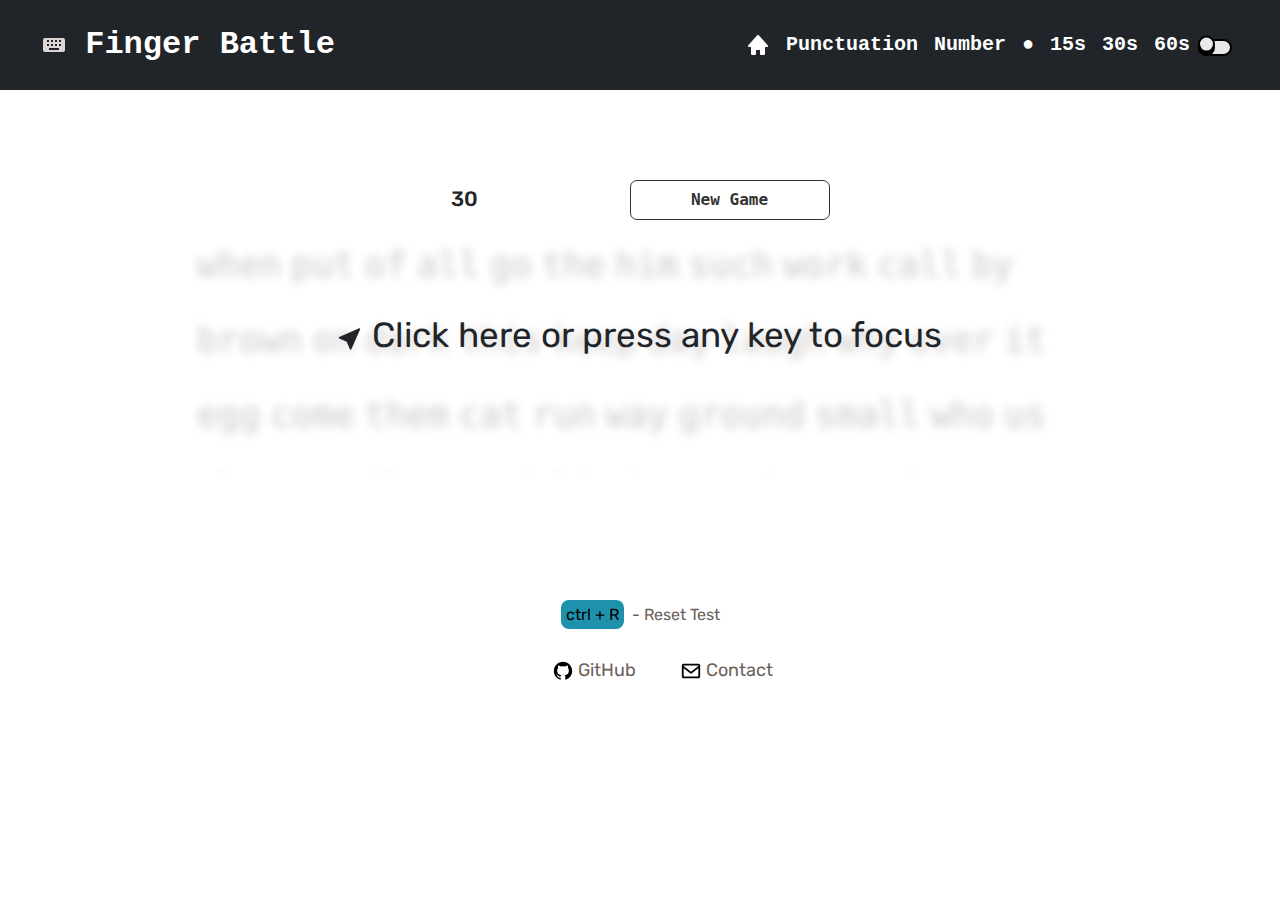
<file: index.html>
<!DOCTYPE html>
<html lang="en">

<head>
  <meta charset="UTF-8">
  <meta http-equiv="X-UA-Compatible" content="IE=edge">
  <meta name="viewport" content="width=device-width, initial-scale=1.0">
  <link rel="preconnect" href="https://fonts.googleapis.com">
  <link rel="preconnect" href="https://fonts.gstatic.com" crossorigin>
  <link href="https://fonts.googleapis.com/css2?family=Rubik:ital,wght@0,300..900;1,300..900&display=swap"
    rel="stylesheet">
  <link rel="preconnect" href="https://fonts.googleapis.com">
  <link rel="preconnect" href="https://fonts.gstatic.com" crossorigin>
  <link
    href="https://fonts.googleapis.com/css2?family=Roboto:ital,wght@0,100;0,300;0,400;0,500;0,700;0,900;1,100;1,300;1,400;1,500;1,700;1,900&display=swap"
    rel="stylesheet">
  <link href="https://cdn.jsdelivr.net/npm/bootstrap@5.3.3/dist/css/bootstrap.min.css" rel="stylesheet"
    integrity="sha384-QWTKZyjpPEjISv5WaRU9OFeRpok6YctnYmDr5pNlyT2bRjXh0JMhjY6hW+ALEwIH" crossorigin="anonymous">
  <link rel="stylesheet" href="styles.css">
  <title>Finger Battle</title>
</head>

<body>
  <header>
    <nav class="navbar navbar-expand-lg fixed-top bg-dark bordor-bottom border-body color-white font-monospace"
      data-bs-theme="dark">
      <div class="container-fluid">
        <nav class="navbar mx-2" style="background-color: var(--bs-dark)">
          <div class="container-md">
            <a class="navbar-brand fs-2 fw-bolder" href="#">
              <svg xmlns="http://www.w3.org/2000/svg" width="24" height="24" viewBox="0 0 24 24"
                style="fill: rgb(219, 213, 213)" data-bs-theme="dark">
                <path
                  d="M21 5H3a2 2 0 0 0-2 2v10a2 2 0 0 0 2 2h18a2 2 0 0 0 2-2V7a2 2 0 0 0-2-2zm-8 2h2v2h-2V7zm0 4h2v2h-2v-2zM9 7h2v2H9V7zm0 4h2v2H9v-2zM5 7h2v2H5V7zm0 4h2v2H5v-2zm12 6H7v-2h10v2zm2-4h-2v-2h2v2zm0-4h-2V7h2v2z">
                </path>
              </svg>
              Finger Battle
            </a>
          </div>
        </nav>
        <button class="navbar-toggler" type="button" data-bs-toggle="collapse" data-bs-target="#navbarSupportedContent"
          aria-controls="navbarSupportedContent" aria-expanded="false" aria-label="Toggle navigation">
          <span class="navbar-toggler-icon"></span>
        </button>
      </div>
      <div class="collapse navbar-collapse mx-5" id="navbarSupportedContent">
        <ul class="navbar-nav me-auto mb-2 mb-lg-0 mx-3 text-center">
          <li class="nav-item fs-5 fw-bolder">
            <a class="nav-link active" href="./home.html"><svg xmlns="http://www.w3.org/2000/svg" width="24" height="24"
                viewBox="0 0 24 24" style="fill: rgb(255, 255, 255)">
                <path
                  d="m21.743 12.331-9-10c-.379-.422-1.107-.422-1.486 0l-9 10a.998.998 0 0 0-.17 1.076c.16.361.518.593.913.593h2v7a1 1 0 0 0 1 1h3a1 1 0 0 0 1-1v-4h4v4a1 1 0 0 0 1 1h3a1 1 0 0 0 1-1v-7h2a.998.998 0 0 0 .743-1.669z">
                </path>
              </svg></a>
          </li>
          <li class="nav-item fs-5 fw-bolder">
            <a class="nav-link active" href="./punctuation.html">Punctuation</a>
          </li>
          <li class="nav-item fs-5 fw-bolder">
            <a class="nav-link active" href="./number.html">Number</a>
          </li>
          <li class="nav-item fs-5">
            <span class="nav-link active">&#9679</span>
          </li>
          <li class="nav-item fs-5 fw-bolder">
            <a class="nav-link active" href="#" date-time="15000" id="currentTestTimer15">15s</a>
          </li>
          <li class="nav-item fs-5 fw-bolder">
            <a class="nav-link active" href="#" date-time="30000" id="currentTestTimer30">30s</a>
          </li>
          <li class="nav-item fs-5 fw-bolder">
            <a class="nav-link active" href="#" date-time="60000" id="currentTestTimer60">60s</a>
          </li>
          <li>
            <label class="switch">
              <input type="checkbox">
              <span class="slider" style="display: block; margin: auto;"></span>
            </label>
          </li>
        </ul>
        </li>
        </ul>
      </div>
    </nav>
  </header>
  <div class="container-fluid">
    <div id="main">
      <div id=" container-md justify-content-between info-container">
        <div class="row align-items-center gap-0 column-gap-5">
          <div class="col">
            <div id="timer">
            </div>
          </div>
          <div class="col">
            <div id="info-right">
              <button id="reset-button">
                New Game
              </button>
              <!-- <select id="dropdown" class="dropdown">
                <option value="english">English</option>
                <option value="english1">English1k</option>
                <option value="english2">English2k</option>
              </select> -->
            </div>
          </div>
        </div>
      </div>
      <div id="game" tabindex="0">
        <div id="words"></div>
        <div id="cursor"></div>
        <div id="focus-error">
          <svg xmlns="http://www.w3.org/2000/svg" width="25" height="25" fill="currentColor" class="bi bi-cursor-fill"
            viewBox="0 0 16 16">
            <path
              d="M14.082 2.182a.5.5 0 0 1 .103.557L8.528 15.467a.5.5 0 0 1-.917-.007L5.57 10.694.803 8.652a.5.5 0 0 1-.006-.916l12.728-5.657a.5.5 0 0 1 .556.103z" />
          </svg>
          Click here or press any key to focus
        </div>
      </div>

    </div>
  </div>
  <div class="key-tips">
    <span class="tip1">ctrl + R</span>
    <span class="test-reset">- Reset Test</span>
    <footer>
      <div class="footer">
      </div>
      <div class="footer-left">
        <div class="div1">
          </div>
        <a href="https://github.com/Niharika1008/Finger Battle" target="_blank"><svg class="github"
          xmlns="http://www.w3.org/2000/svg" viewBox="0 0 24 24" style="fill: rgba(0, 0, 0, 1)">
          <path fill-rule="evenodd" clip-rule="evenodd"
          d="M12.026 2c-5.509 0-9.974 4.465-9.974 9.974 0 4.406 2.857 8.145 6.821 9.465.499.09.679-.217.679-.481 0-.237-.008-.865-.011-1.696-2.775.602-3.361-1.338-3.361-1.338-.452-1.152-1.107-1.459-1.107-1.459-.905-.619.069-.605.069-.605 1.002.07 1.527 1.028 1.527 1.028.89 1.524 2.336 1.084 2.902.829.091-.645.351-1.085.635-1.334-2.214-.251-4.542-1.107-4.542-4.93 0-1.087.389-1.979 1.024-2.675-.101-.253-.446-1.268.099-2.64 0 0 .837-.269 2.742 1.021a9.582 9.582 0 0 1 2.496-.336 9.554 9.554 0 0 1 2.496.336c1.906-1.291 2.742-1.021 2.742-1.021.545 1.372.203 2.387.099 2.64.64.696 1.024 1.587 1.024 2.675 0 3.833-2.33 4.675-4.552 4.922.355.308.675.916.675 1.846 0 1.334-.012 2.41-.012 2.737 0 .267.178.577.687.479C19.146 20.115 22 16.379 22 11.974 22 6.465 17.535 2 12.026 2z">
        </path>
      </svg>GitHub</a>
    <a href="https://linkedin.com/in/niharika-chunchu/" target="_blank"> <svg class="mail-icon" xmlns="http://www.w3.org/2000/svg" viewBox="0 0 24 24"
        style="fill: rgba(0, 0, 0, 1)">
        <path
          d="M20 4H4c-1.103 0-2 .897-2 2v12c0 1.103.897 2 2 2h16c1.103 0 2-.897 2-2V6c0-1.103-.897-2-2-2zm0 2v.511l-8 6.223-8-6.222V6h16zM4 18V9.044l7.386 5.745a.994.994 0 0 0 1.228 0L20 9.044 20.002 18H4z">
        </path>
      </svg>Contact</a>
      </div>
  </div>
  </footer>
  <script src="script.js"></script>
  <script src="https://cdn.jsdelivr.net/npm/bootstrap@5.3.3/dist/js/bootstrap.bundle.min.js"
    integrity="sha384-YvpcrYf0tY3lHB60NNkmXc5s9fDVZLESaAA55NDzOxhy9GkcIdslK1eN7N6jIeHz"
    crossorigin="anonymous"></script>
</body>

</html>
</file>
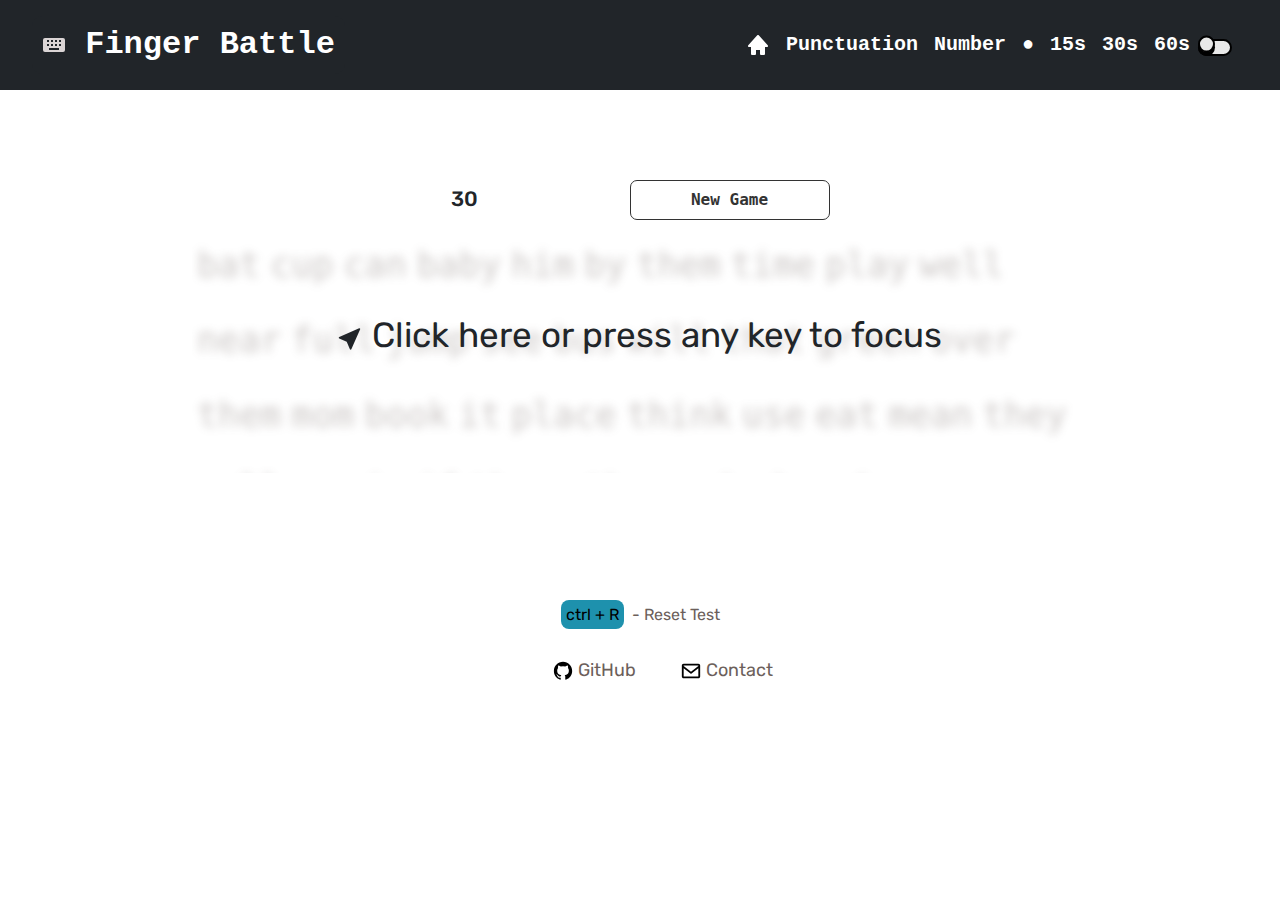
<file: home.html>
<!DOCTYPE html>
<html lang="en">

<head>
  <meta charset="UTF-8">
  <meta http-equiv="X-UA-Compatible" content="IE=edge">
  <meta name="viewport" content="width=device-width, initial-scale=1.0">
  <link rel="preconnect" href="https://fonts.googleapis.com">
  <link rel="preconnect" href="https://fonts.gstatic.com" crossorigin>
  <link href="https://fonts.googleapis.com/css2?family=Rubik:ital,wght@0,300..900;1,300..900&display=swap"
    rel="stylesheet">
  <link rel="preconnect" href="https://fonts.googleapis.com">
  <link rel="preconnect" href="https://fonts.gstatic.com" crossorigin>
  <link
    href="https://fonts.googleapis.com/css2?family=Roboto:ital,wght@0,100;0,300;0,400;0,500;0,700;0,900;1,100;1,300;1,400;1,500;1,700;1,900&display=swap"
    rel="stylesheet">
  <link href="https://cdn.jsdelivr.net/npm/bootstrap@5.3.3/dist/css/bootstrap.min.css" rel="stylesheet"
    integrity="sha384-QWTKZyjpPEjISv5WaRU9OFeRpok6YctnYmDr5pNlyT2bRjXh0JMhjY6hW+ALEwIH" crossorigin="anonymous">
  <link rel="stylesheet" href="styles.css">
  <title>Finger Battle</title>
</head>

<body>
  <header>
    <nav class="navbar navbar-expand-lg fixed-top bg-dark bordor-bottom border-body color-white font-monospace"
      data-bs-theme="dark">
      <div class="container-fluid">
        <nav class="navbar mx-2" style="background-color: var(--bs-dark)">
          <div class="container-md">
            <a class="navbar-brand fs-2 fw-bolder" href="#">
              <svg xmlns="http://www.w3.org/2000/svg" width="24" height="24" viewBox="0 0 24 24"
                style="fill: rgb(219, 213, 213)" data-bs-theme="dark">
                <path
                  d="M21 5H3a2 2 0 0 0-2 2v10a2 2 0 0 0 2 2h18a2 2 0 0 0 2-2V7a2 2 0 0 0-2-2zm-8 2h2v2h-2V7zm0 4h2v2h-2v-2zM9 7h2v2H9V7zm0 4h2v2H9v-2zM5 7h2v2H5V7zm0 4h2v2H5v-2zm12 6H7v-2h10v2zm2-4h-2v-2h2v2zm0-4h-2V7h2v2z">
                </path>
              </svg>
              Finger Battle
            </a>
          </div>
        </nav>
        <button class="navbar-toggler" type="button" data-bs-toggle="collapse" data-bs-target="#navbarSupportedContent"
          aria-controls="navbarSupportedContent" aria-expanded="false" aria-label="Toggle navigation">
          <span class="navbar-toggler-icon"></span>
        </button>
      </div>
      <div class="collapse navbar-collapse mx-5" id="navbarSupportedContent">
        <ul class="navbar-nav me-auto mb-2 mb-lg-0 mx-3 text-center">
          <li class="nav-item fs-5 fw-bolder">
            <a class="nav-link active" href="./home.html"><svg xmlns="http://www.w3.org/2000/svg" width="24" height="24"
                viewBox="0 0 24 24" style="fill: rgb(255, 255, 255)">
                <path
                  d="m21.743 12.331-9-10c-.379-.422-1.107-.422-1.486 0l-9 10a.998.998 0 0 0-.17 1.076c.16.361.518.593.913.593h2v7a1 1 0 0 0 1 1h3a1 1 0 0 0 1-1v-4h4v4a1 1 0 0 0 1 1h3a1 1 0 0 0 1-1v-7h2a.998.998 0 0 0 .743-1.669z">
                </path>
              </svg></a>
          </li>
          <li class="nav-item fs-5 fw-bolder">
            <a class="nav-link active" href="./punctuation.html">Punctuation</a>
          </li>
          <li class="nav-item fs-5 fw-bolder">
            <a class="nav-link active" href="./number.html">Number</a>
          </li>
          <li class="nav-item fs-5">
            <span class="nav-link active">&#9679</span>
          </li>
          <li class="nav-item fs-5 fw-bolder">
            <a class="nav-link active" href="#" date-time="15000" id="currentTestTimer15">15s</a>
          </li>
          <li class="nav-item fs-5 fw-bolder">
            <a class="nav-link active" href="#" date-time="30000" id="currentTestTimer30">30s</a>
          </li>
          <li class="nav-item fs-5 fw-bolder">
            <a class="nav-link active" href="#" date-time="60000" id="currentTestTimer60">60s</a>
          </li>
          <li>
            <label class="switch">
              <input type="checkbox">
              <span class="slider" style="display: block; margin: auto;"></span>
            </label>
          </li>
        </ul>
        </li>
        </ul>
      </div>
    </nav>
  </header>
  <div class="container-fluid">
    <div id="main">
      <div id=" container-md justify-content-between info-container">
        <div class="row align-items-center gap-0 column-gap-5">
          <div class="col">
            <div id="timer">
            </div>
          </div>
          <div class="col">
            <div id="info-right">
              <button id="reset-button">
                New Game
              </button>
              <!-- <select id="dropdown" class="dropdown">
                <option value="english">English</option>
                <option value="english1">English1k</option>
                <option value="english2">English2k</option>
              </select> -->
            </div>
          </div>
        </div>
      </div>
      <div id="game" tabindex="0">
        <div id="words"></div>
        <div id="cursor"></div>
        <div id="focus-error">
          <svg xmlns="http://www.w3.org/2000/svg" width="25" height="25" fill="currentColor" class="bi bi-cursor-fill"
            viewBox="0 0 16 16">
            <path
              d="M14.082 2.182a.5.5 0 0 1 .103.557L8.528 15.467a.5.5 0 0 1-.917-.007L5.57 10.694.803 8.652a.5.5 0 0 1-.006-.916l12.728-5.657a.5.5 0 0 1 .556.103z" />
          </svg>
          Click here or press any key to focus
        </div>
      </div>

    </div>
  </div>
  <div class="key-tips">
    <span class="tip1">ctrl + R</span>
    <span class="test-reset">- Reset Test</span>
    <footer>
      <div class="footer">
      </div>
      <div class="footer-left">
        <div class="div1">
          </div>
        <a href="https://github.com/Niharika1008/Finger Battle" target="_blank"><svg class="github"
          xmlns="http://www.w3.org/2000/svg" viewBox="0 0 24 24" style="fill: rgba(0, 0, 0, 1)">
          <path fill-rule="evenodd" clip-rule="evenodd"
          d="M12.026 2c-5.509 0-9.974 4.465-9.974 9.974 0 4.406 2.857 8.145 6.821 9.465.499.09.679-.217.679-.481 0-.237-.008-.865-.011-1.696-2.775.602-3.361-1.338-3.361-1.338-.452-1.152-1.107-1.459-1.107-1.459-.905-.619.069-.605.069-.605 1.002.07 1.527 1.028 1.527 1.028.89 1.524 2.336 1.084 2.902.829.091-.645.351-1.085.635-1.334-2.214-.251-4.542-1.107-4.542-4.93 0-1.087.389-1.979 1.024-2.675-.101-.253-.446-1.268.099-2.64 0 0 .837-.269 2.742 1.021a9.582 9.582 0 0 1 2.496-.336 9.554 9.554 0 0 1 2.496.336c1.906-1.291 2.742-1.021 2.742-1.021.545 1.372.203 2.387.099 2.64.64.696 1.024 1.587 1.024 2.675 0 3.833-2.33 4.675-4.552 4.922.355.308.675.916.675 1.846 0 1.334-.012 2.41-.012 2.737 0 .267.178.577.687.479C19.146 20.115 22 16.379 22 11.974 22 6.465 17.535 2 12.026 2z">
        </path>
      </svg>GitHub</a>
    <a href="https://linkedin.com/in/niharika-chunchu/" target="_blank"> <svg class="mail-icon" xmlns="http://www.w3.org/2000/svg" viewBox="0 0 24 24"
        style="fill: rgba(0, 0, 0, 1)">
        <path
          d="M20 4H4c-1.103 0-2 .897-2 2v12c0 1.103.897 2 2 2h16c1.103 0 2-.897 2-2V6c0-1.103-.897-2-2-2zm0 2v.511l-8 6.223-8-6.222V6h16zM4 18V9.044l7.386 5.745a.994.994 0 0 0 1.228 0L20 9.044 20.002 18H4z">
        </path>
      </svg>Contact</a>
      </div>
  </div>
  </footer>
  <script src="script.js"></script>
  <script src="https://cdn.jsdelivr.net/npm/bootstrap@5.3.3/dist/js/bootstrap.bundle.min.js"
    integrity="sha384-YvpcrYf0tY3lHB60NNkmXc5s9fDVZLESaAA55NDzOxhy9GkcIdslK1eN7N6jIeHz"
    crossorigin="anonymous"></script>
</body>

</html>
</file>
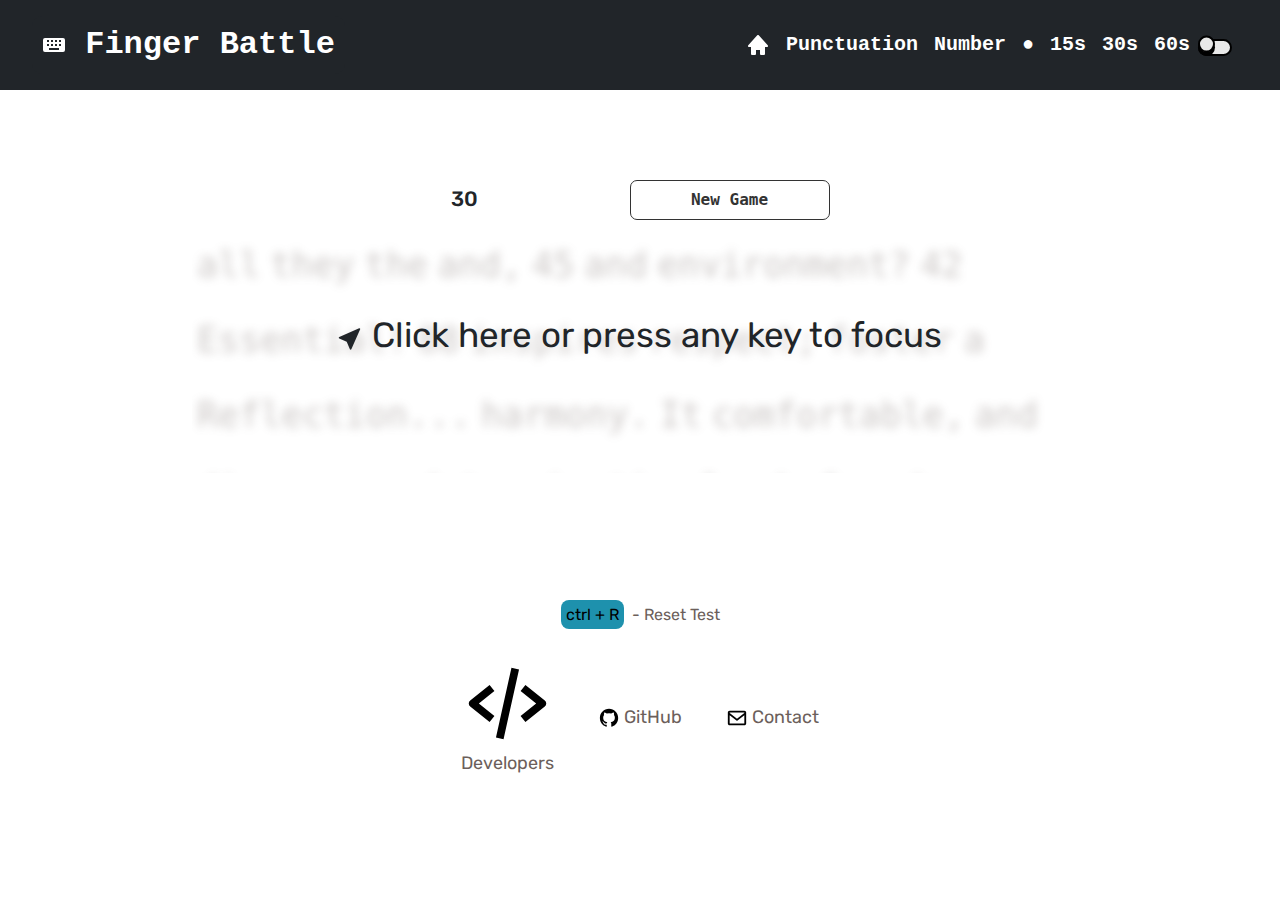
<file: number.html>
<!DOCTYPE html>
<html lang="en">

<head>
  <meta charset="UTF-8">
  <meta http-equiv="X-UA-Compatible" content="IE=edge">
  <meta name="viewport" content="width=device-width, initial-scale=1.0">
  <link rel="preconnect" href="https://fonts.googleapis.com">
  <link rel="preconnect" href="https://fonts.gstatic.com" crossorigin>
  <link href="https://fonts.googleapis.com/css2?family=Rubik:ital,wght@0,300..900;1,300..900&display=swap"
    rel="stylesheet">
  <link rel="preconnect" href="https://fonts.googleapis.com">
  <link rel="preconnect" href="https://fonts.gstatic.com" crossorigin>
  <link
    href="https://fonts.googleapis.com/css2?family=Roboto:ital,wght@0,100;0,300;0,400;0,500;0,700;0,900;1,100;1,300;1,400;1,500;1,700;1,900&display=swap"
    rel="stylesheet">
  <link href="https://cdn.jsdelivr.net/npm/bootstrap@5.3.3/dist/css/bootstrap.min.css" rel="stylesheet"
    integrity="sha384-QWTKZyjpPEjISv5WaRU9OFeRpok6YctnYmDr5pNlyT2bRjXh0JMhjY6hW+ALEwIH" crossorigin="anonymous">
  <link rel="stylesheet" href="styles.css">
  <title>FingerBattle</title>
</head>

<body>
  <header>
    <nav class="navbar navbar-expand-lg fixed-top bg-dark bordor-bottom border-body color-white font-monospace"
      data-bs-theme="dark">
      <div class="container-fluid">
        <nav class="navbar mx-2" style="background-color: var(--bs-dark)">
          <div class="container-md">
            <a class="navbar-brand fs-2 fw-bolder" href="#">
              <svg xmlns="http://www.w3.org/2000/svg" width="24" height="24" viewBox="0 0 24 24"
                style="fill: rgb(255, 255, 255)" data-bs-theme="dark">
                <path
                  d="M21 5H3a2 2 0 0 0-2 2v10a2 2 0 0 0 2 2h18a2 2 0 0 0 2-2V7a2 2 0 0 0-2-2zm-8 2h2v2h-2V7zm0 4h2v2h-2v-2zM9 7h2v2H9V7zm0 4h2v2H9v-2zM5 7h2v2H5V7zm0 4h2v2H5v-2zm12 6H7v-2h10v2zm2-4h-2v-2h2v2zm0-4h-2V7h2v2z">
                </path>
              </svg>
              Finger Battle
            </a>
          </div>
        </nav>
        <button class="navbar-toggler" type="button" data-bs-toggle="collapse" data-bs-target="#navbarSupportedContent"
          aria-controls="navbarSupportedContent" aria-expanded="false" aria-label="Toggle navigation">
          <span class="navbar-toggler-icon"></span>
        </button>
      </div>
      <div class="collapse navbar-collapse mx-5" id="navbarSupportedContent">
        <ul class="navbar-nav me-auto mb-2 mb-lg-0 mx-3 text-center">
          <li class="nav-item fs-5 fw-bolder">
            <a class="nav-link active" href="./home.html"><svg xmlns="http://www.w3.org/2000/svg" width="24" height="24" viewBox="0 0 24 24" style="fill: rgb(255, 255, 255)"><path d="m21.743 12.331-9-10c-.379-.422-1.107-.422-1.486 0l-9 10a.998.998 0 0 0-.17 1.076c.16.361.518.593.913.593h2v7a1 1 0 0 0 1 1h3a1 1 0 0 0 1-1v-4h4v4a1 1 0 0 0 1 1h3a1 1 0 0 0 1-1v-7h2a.998.998 0 0 0 .743-1.669z"></path></svg></a>
          </li>
          <li class="nav-item fs-5 fw-bolder">
            <a class="nav-link active" href="./punctuation.html">Punctuation</a>
          </li>
          <li class="nav-item fs-5 fw-bolder">
            <a class="nav-link active" href="#">Number</a>
          </li>
          <li class="nav-item fs-5">
            <span class="nav-link active">&#9679</span>
          </li>
          <li class="nav-item fs-5 fw-bolder">
            <a class="nav-link active" href="#" date-time="15000" id="currentTestTimer15">15s</a>
          </li>
          <li class="nav-item fs-5 fw-bolder">
            <a class="nav-link active" href="#" date-time="30000" id="currentTestTimer30">30s</a>
          </li>
          <li class="nav-item fs-5 fw-bolder">
            <a class="nav-link active" href="#" date-time="60000" id="currentTestTimer60">60s</a>
          </li>
          <li>
            <label class="switch">
              <input type="checkbox">
              <span class="slider"></span>
            </label>
          </li>
        </ul>
        </li>
        </ul>
      </div>
    </nav>
  </header>
  <div class="container-fluid">
    <div id="main">
      <div id=" container-md justify-content-between info-container">
        <div class="row align-items-center gap-0 column-gap-5">
          <div class="col">
            <div id="timer">
            </div>
          </div>
          <div class="col">
            <div id="info-right">
              <button id="reset-button">
                New Game
              </button>
              <!-- <select id="dropdown" class="dropdown">
                <option value="english">English</option>
                <option value="english1">English1k</option>
                <option value="english2">English2k</option>
              </select> -->
            </div>
          </div>
        </div>
      </div>
      <div id="game" tabindex="0">
        <div id="words"></div>
        <div id="cursor"></div>
        <div id="focus-error">
          <svg xmlns="http://www.w3.org/2000/svg" width="25" height="25" fill="currentColor" class="bi bi-cursor-fill"
            viewBox="0 0 16 16">
            <path
              d="M14.082 2.182a.5.5 0 0 1 .103.557L8.528 15.467a.5.5 0 0 1-.917-.007L5.57 10.694.803 8.652a.5.5 0 0 1-.006-.916l12.728-5.657a.5.5 0 0 1 .556.103z" />
          </svg>
          Click here or press any key to focus
        </div>
      </div>

    </div>
  </div>
  <div class="key-tips">
    <span class="tip1">ctrl + R</span>
    <span class="test-reset">- Reset Test</span>
    <footer>
      <div class="footer">
      </div>
      <div class="footer-left">
        <div class="div1">
          <a href="#"><svg class="developers" xmlns="http://www.w3.org/2000/svg" viewBox="0 0 24 24"
            style="fill: rgba(0, 0, 0, 1)">
            <path
            d="m7.375 16.781 1.25-1.562L4.601 12l4.024-3.219-1.25-1.562-5 4a1 1 0 0 0 0 1.562l5 4zm9.25-9.562-1.25 1.562L19.399 12l-4.024 3.219 1.25 1.562 5-4a1 1 0 0 0 0-1.562l-5-4zm-1.649-4.003-4 18-1.953-.434 4-18z">
          </path>
        </svg>Developers</a>
        </div>
        <a href="https://github.com/Niharika1008/FingerBattle" target="_blank"><svg class="github"
          xmlns="http://www.w3.org/2000/svg" viewBox="0 0 24 24" style="fill: rgba(0, 0, 0, 1)">
          <path fill-rule="evenodd" clip-rule="evenodd"
          d="M12.026 2c-5.509 0-9.974 4.465-9.974 9.974 0 4.406 2.857 8.145 6.821 9.465.499.09.679-.217.679-.481 0-.237-.008-.865-.011-1.696-2.775.602-3.361-1.338-3.361-1.338-.452-1.152-1.107-1.459-1.107-1.459-.905-.619.069-.605.069-.605 1.002.07 1.527 1.028 1.527 1.028.89 1.524 2.336 1.084 2.902.829.091-.645.351-1.085.635-1.334-2.214-.251-4.542-1.107-4.542-4.93 0-1.087.389-1.979 1.024-2.675-.101-.253-.446-1.268.099-2.64 0 0 .837-.269 2.742 1.021a9.582 9.582 0 0 1 2.496-.336 9.554 9.554 0 0 1 2.496.336c1.906-1.291 2.742-1.021 2.742-1.021.545 1.372.203 2.387.099 2.64.64.696 1.024 1.587 1.024 2.675 0 3.833-2.33 4.675-4.552 4.922.355.308.675.916.675 1.846 0 1.334-.012 2.41-.012 2.737 0 .267.178.577.687.479C19.146 20.115 22 16.379 22 11.974 22 6.465 17.535 2 12.026 2z">
        </path>
      </svg>GitHub</a>
    <a href="https://www.youtube.com/watch?v=dQw4w9WgXcQ" target="_blank"> <svg class="mail-icon" xmlns="http://www.w3.org/2000/svg" viewBox="0 0 24 24"
        style="fill: rgba(0, 0, 0, 1)">
        <path
          d="M20 4H4c-1.103 0-2 .897-2 2v12c0 1.103.897 2 2 2h16c1.103 0 2-.897 2-2V6c0-1.103-.897-2-2-2zm0 2v.511l-8 6.223-8-6.222V6h16zM4 18V9.044l7.386 5.745a.994.994 0 0 0 1.228 0L20 9.044 20.002 18H4z">
        </path>
      </svg>Contact</a>
      </div>
  </div>
  </footer>
  <script src="script3.js"></script>
  <script src="https://cdn.jsdelivr.net/npm/bootstrap@5.3.3/dist/js/bootstrap.bundle.min.js"
    integrity="sha384-YvpcrYf0tY3lHB60NNkmXc5s9fDVZLESaAA55NDzOxhy9GkcIdslK1eN7N6jIeHz"
    crossorigin="anonymous"></script>
</body>

</html>
</file>
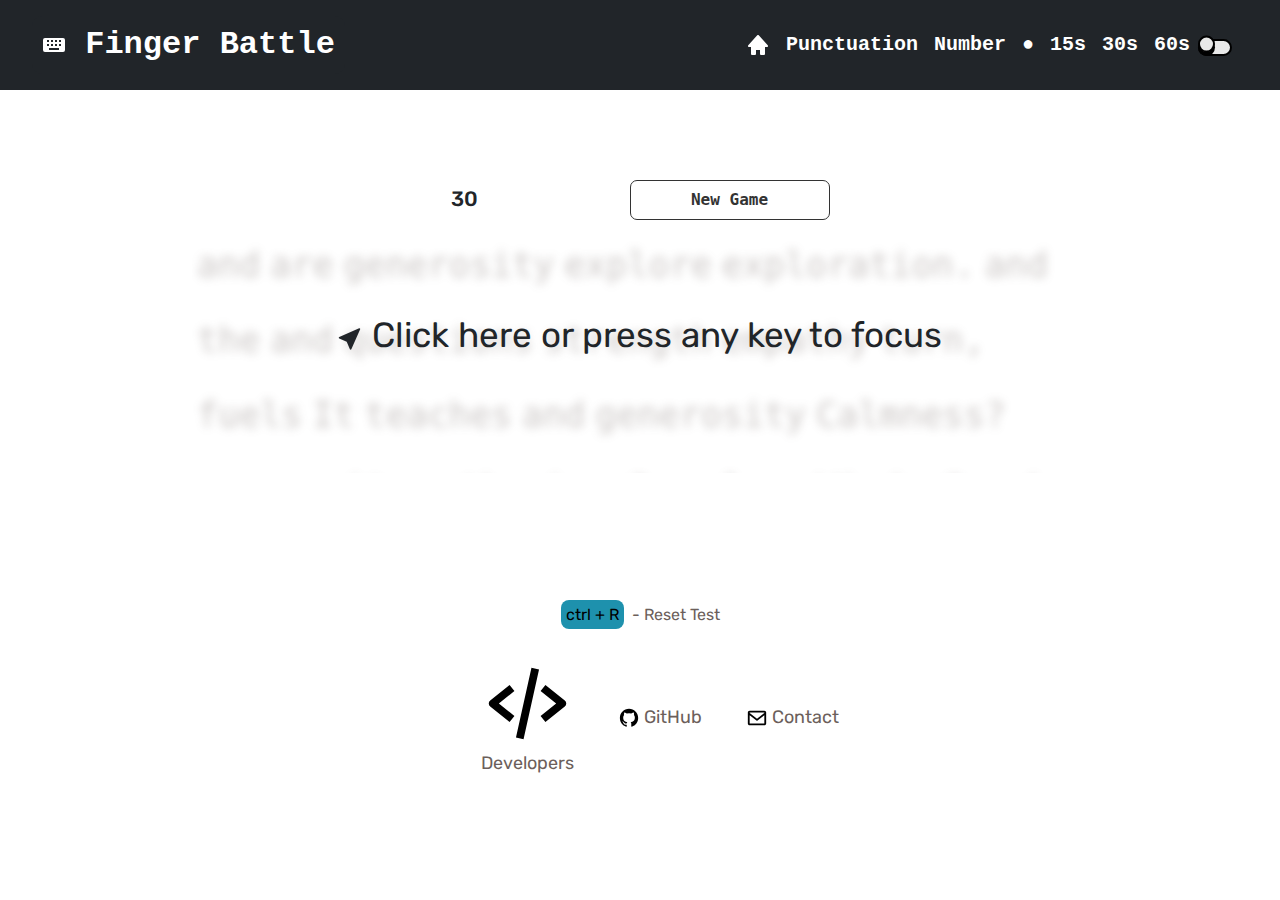
<file: punctuation.html>
<!DOCTYPE html>
<html lang="en">

<head>
  <meta charset="UTF-8">
  <meta http-equiv="X-UA-Compatible" content="IE=edge">
  <meta name="viewport" content="width=device-width, initial-scale=1.0">
  <link rel="preconnect" href="https://fonts.googleapis.com">
  <link rel="preconnect" href="https://fonts.gstatic.com" crossorigin>
  <link href="https://fonts.googleapis.com/css2?family=Rubik:ital,wght@0,300..900;1,300..900&display=swap"
    rel="stylesheet">
  <link rel="preconnect" href="https://fonts.googleapis.com">
  <link rel="preconnect" href="https://fonts.gstatic.com" crossorigin>
  <link
    href="https://fonts.googleapis.com/css2?family=Roboto:ital,wght@0,100;0,300;0,400;0,500;0,700;0,900;1,100;1,300;1,400;1,500;1,700;1,900&display=swap"
    rel="stylesheet">
  <link href="https://cdn.jsdelivr.net/npm/bootstrap@5.3.3/dist/css/bootstrap.min.css" rel="stylesheet"
    integrity="sha384-QWTKZyjpPEjISv5WaRU9OFeRpok6YctnYmDr5pNlyT2bRjXh0JMhjY6hW+ALEwIH" crossorigin="anonymous">
  <link rel="stylesheet" href="styles.css">
  <title>FingerBattle</title>
</head>

<body>
  <header>
    <nav class="navbar navbar-expand-lg fixed-top bg-dark bordor-bottom border-body color-white font-monospace"
      data-bs-theme="dark">
      <div class="container-fluid">
        <nav class="navbar mx-2" style="background-color: var(--bs-dark)">
          <div class="container-md">
            <a class="navbar-brand fs-2 fw-bolder" href="#">
              <svg xmlns="http://www.w3.org/2000/svg" width="24" height="24" viewBox="0 0 24 24"
                style="fill: rgb(255, 255, 255)" data-bs-theme="dark">
                <path
                  d="M21 5H3a2 2 0 0 0-2 2v10a2 2 0 0 0 2 2h18a2 2 0 0 0 2-2V7a2 2 0 0 0-2-2zm-8 2h2v2h-2V7zm0 4h2v2h-2v-2zM9 7h2v2H9V7zm0 4h2v2H9v-2zM5 7h2v2H5V7zm0 4h2v2H5v-2zm12 6H7v-2h10v2zm2-4h-2v-2h2v2zm0-4h-2V7h2v2z">
                </path>
              </svg>
              Finger Battle
            </a>
          </div>
        </nav>
        <button class="navbar-toggler" type="button" data-bs-toggle="collapse" data-bs-target="#navbarSupportedContent"
          aria-controls="navbarSupportedContent" aria-expanded="false" aria-label="Toggle navigation">
          <span class="navbar-toggler-icon"></span>
        </button>
      </div>
      <div class="collapse navbar-collapse mx-5" id="navbarSupportedContent">
        <ul class="navbar-nav me-auto mb-2 mb-lg-0 mx-3 text-center">
          <li class="nav-item fs-5 fw-bolder">
            <a class="nav-link active" href="./index.html"><svg xmlns="http://www.w3.org/2000/svg" width="24" height="24"
                viewBox="0 0 24 24" style="fill: rgb(255, 255, 255)">
                <path
                  d="m21.743 12.331-9-10c-.379-.422-1.107-.422-1.486 0l-9 10a.998.998 0 0 0-.17 1.076c.16.361.518.593.913.593h2v7a1 1 0 0 0 1 1h3a1 1 0 0 0 1-1v-4h4v4a1 1 0 0 0 1 1h3a1 1 0 0 0 1-1v-7h2a.998.998 0 0 0 .743-1.669z">
                </path>
              </svg></a>
          </li>
          <li class="nav-item fs-5 fw-bolder">
            <a class="nav-link active" href="#">Punctuation</a>
          </li>
          <li class="nav-item fs-5 fw-bolder">
            <a class="nav-link active" href="./number.html">Number</a>
          </li>
          <li class="nav-item fs-5">
            <span class="nav-link active">&#9679</span>
          </li>
          <li class="nav-item fs-5 fw-bolder">
            <a class="nav-link active" href="#" date-time="15000" id="currentTestTimer15">15s</a>
          </li>
          <li class="nav-item fs-5 fw-bolder">
            <a class="nav-link active" href="#" date-time="30000" id="currentTestTimer30">30s</a>
          </li>
          <li class="nav-item fs-5 fw-bolder">
            <a class="nav-link active" href="#" date-time="60000" id="currentTestTimer60">60s</a>
          </li>
          <li>
            <label class="switch">
              <input type="checkbox">
              <span class="slider"></span>
            </label>
          </li>
        </ul>
        </li>
        </ul>
      </div>
    </nav>
  </header>
  <div class="container-fluid">
    <div id="main">
      <div id=" container-md justify-content-between info-container">
        <div class="row align-items-center gap-0 column-gap-5">
          <div class="col">
            <div id="timer">
            </div>
          </div>
          <div class="col">
            <div id="info-right">
              <button id="reset-button">
                New Game
              </button>
              <!-- <select id="dropdown" class="dropdown">
                <option value="english">English</option>
                <option value="english1">English1k</option>
                <option value="english2">English2k</option>
              </select> -->
            </div>
          </div>
        </div>
      </div>
      <div id="game" tabindex="0">
        <div id="words"></div>
        <div id="cursor"></div>
        <div id="focus-error">
          <svg xmlns="http://www.w3.org/2000/svg" width="25" height="25" fill="currentColor" class="bi bi-cursor-fill"
            viewBox="0 0 16 16">
            <path
              d="M14.082 2.182a.5.5 0 0 1 .103.557L8.528 15.467a.5.5 0 0 1-.917-.007L5.57 10.694.803 8.652a.5.5 0 0 1-.006-.916l12.728-5.657a.5.5 0 0 1 .556.103z" />
          </svg>
          Click here or press any key to focus
        </div>
      </div>

    </div>
  </div>
  <div class="key-tips">
    <span class="tip1">ctrl + R</span>
    <span class="test-reset">- Reset Test</span>
    <footer>
      <div class="footer">
      </div>
      <div class="footer-left">
        <div class="div1">
        </div>
        <a href="#"><svg class="developers" xmlns="http://www.w3.org/2000/svg" viewBox="0 0 24 24"
            style="fill: rgba(0, 0, 0, 1)">
            <path
              d="m7.375 16.781 1.25-1.562L4.601 12l4.024-3.219-1.25-1.562-5 4a1 1 0 0 0 0 1.562l5 4zm9.25-9.562-1.25 1.562L19.399 12l-4.024 3.219 1.25 1.562 5-4a1 1 0 0 0 0-1.562l-5-4zm-1.649-4.003-4 18-1.953-.434 4-18z">
            </path>
          </svg>Developers</a>
        <a href="https://github.com/Niharika1008/FingerBattle" target="_blank"><svg class="github"
            xmlns="http://www.w3.org/2000/svg" viewBox="0 0 24 24" style="fill: rgba(0, 0, 0, 1)">
            <path fill-rule="evenodd" clip-rule="evenodd"
              d="M12.026 2c-5.509 0-9.974 4.465-9.974 9.974 0 4.406 2.857 8.145 6.821 9.465.499.09.679-.217.679-.481 0-.237-.008-.865-.011-1.696-2.775.602-3.361-1.338-3.361-1.338-.452-1.152-1.107-1.459-1.107-1.459-.905-.619.069-.605.069-.605 1.002.07 1.527 1.028 1.527 1.028.89 1.524 2.336 1.084 2.902.829.091-.645.351-1.085.635-1.334-2.214-.251-4.542-1.107-4.542-4.93 0-1.087.389-1.979 1.024-2.675-.101-.253-.446-1.268.099-2.64 0 0 .837-.269 2.742 1.021a9.582 9.582 0 0 1 2.496-.336 9.554 9.554 0 0 1 2.496.336c1.906-1.291 2.742-1.021 2.742-1.021.545 1.372.203 2.387.099 2.64.64.696 1.024 1.587 1.024 2.675 0 3.833-2.33 4.675-4.552 4.922.355.308.675.916.675 1.846 0 1.334-.012 2.41-.012 2.737 0 .267.178.577.687.479C19.146 20.115 22 16.379 22 11.974 22 6.465 17.535 2 12.026 2z">
            </path>
          </svg>GitHub</a>
        <a href="https://www.youtube.com/watch?v=dQw4w9WgXcQ" target="_blank"> <svg class="mail-icon"
            xmlns="http://www.w3.org/2000/svg" viewBox="0 0 24 24" style="fill: rgba(0, 0, 0, 1)">
            <path
              d="M20 4H4c-1.103 0-2 .897-2 2v12c0 1.103.897 2 2 2h16c1.103 0 2-.897 2-2V6c0-1.103-.897-2-2-2zm0 2v.511l-8 6.223-8-6.222V6h16zM4 18V9.044l7.386 5.745a.994.994 0 0 0 1.228 0L20 9.044 20.002 18H4z">
            </path>
          </svg>Contact</a>
      </div>
  </div>
  </footer>
  <script src="script2.js"></script>
  <script src="https://cdn.jsdelivr.net/npm/bootstrap@5.3.3/dist/js/bootstrap.bundle.min.js"
    integrity="sha384-YvpcrYf0tY3lHB60NNkmXc5s9fDVZLESaAA55NDzOxhy9GkcIdslK1eN7N6jIeHz"
    crossorigin="anonymous"></script>
</body>

</html>
</file>
<file: styles.css>
/* ------Utility Section ------  */
:root{
  --bgcolor:#fff;
  --primaryColor:#000;
  --secondaryColor: #6c5f5b;
  --accentColor:#333;
}
body{
  margin: 0;
  padding: 0;
  font-family: "Rubik", sans-serif;
  /* font-family: "Roboto", sans-serif; */
}
/* ------ Header Section ------  */
header{
  margin-top: 20vh;
}

/* ------ Main Section ------  */
#main{
  display: flex;
  flex-direction: column;
  justify-content: center;
  align-items: center;
  gap: 0.5em;
  /* margin-top: 150px; */
}
#info-container{
  display: flex;
  width: 50vw;
  flex-shrink: 0;
  /* justify-content: space-between; */
  gap: 550px;
  /* padding-right: 50px; */
  /* align-items: center; */
  /* padding-bottom: 20px; */
  /* padding-right: 20px; */
  /* padding-left: 20px; */
}
#timer{
  font-size: 1.3em;
  font-weight: 500; 
  display: flex;
  margin-right: 80px;
  flex-shrink: 0;
}

@media (max-width:540px) {
  #timer{
    margin-right: -30px;
  }
}

#info-right{
  display: flex;
  justify-content: center;
  gap: 1.5em;
  align-items: center;
  /* margin-right: 2em; */
}
#game{
  font-size: 35px;
  /* padding: 1.5em; */
  /* box-shadow: 0px 0px 4px rgba(0, 0, 0, 0.3); */
  width: 70vw;
  position: relative;
  -webkit-user-select: none;
  -ms-user-select: none; 
  user-select: none;
  height: 100vh;
}
#game:focus{
  outline: 0;
}
#game:focus #words{
  filter: blur(0);
  opacity: 1;
}
#game:focus #cursor{
  display: block;
}
#game:focus #focus-error{
  display: none;
}
@keyframes blink{
  0%{
    opacity: 1;
  }
  50%{
    opacity: 0;
  }
  100%{
    opacity: 1;
  }
}

#cursor{
  display: none;
  width: 1px;
  height: 45px;
  background-color: var(--primaryColor);
  position: fixed;
  animation: blink 1s infinite;
}
#words{
  filter: blur(5px);
  opacity: 0.35;
  color: var(--secondaryColor);
  position: relative;
}
.correct{
  color: var(--primaryColor);
}

.incorrect{
  text-decoration: underline;
  color: rgb(255, 0, 0);
}
.extra{
  color:#f55;
}

#focus-error{
  position: absolute;
  /* top: 300px; */
  text-align: center;
  padding-top: 70px;
  inset: 0;
  /* inset: 2em 50px 10px; */
}

#reset-button{
  font-weight: bolder;
  font-family: monospace;
  display: flex;
  justify-content: center;
  align-items: center;
  /* height: 2em; */
  padding: 7px;
  width: 200px;
  border-radius: 7px;
  background-color: inherit;
  border:1px solid rgba(0, 0, 0, 0.3);
  transition: all 0.15s ease;
}
/* Light mode styles */
#reset-button {
  border: 1px solid #333; /* dark gray border */
  color: #333; /* dark gray text */
  background-color: #fff; /* white background */
}

/* Dark mode styles */
.dark-mode #reset-button {
  background-color: #444; /* dark dropdown background color */
  border: 1px solid transparent; /* white border */
  color: #fff; /* white text */
}
#reset-button:hover{
  box-shadow: 0px 0px 3px rgba(0, 0, 0, 0.3);
  cursor: pointer;
}

.dropdown{
  font-weight: bolder;
  font-family: monospace;
  display: flex;
  justify-content: center;
  align-items: center;
  /* height: 2em; */
  padding: 9px;
  width: 120px;
  border-radius: 7px;
  background-color: inherit;
  border:1px solid rgba(0, 0, 0, 0.3);
  transition: all 0.15s ease;
  /* padding: 7px;
  border-radius: 7px; */
}
.dropdown:hover{
  box-shadow: 0px 0px 3px rgba(0, 0, 0, 0.3);
  cursor: pointer;
}

/* ------ Functionality Section ------  */
div#game{
  text-align: justify;
  line-height: 75px;
  height: 245px;
  overflow:hidden;
}
div.word{
  display: inline-block;
  font-family: 'Roboto Mono', monospace;
  margin: 0px 5px;
}

/*-----Timer Functionality Section-------*/

#game.over #words{
  opacity: 50%;
  filter: blur(0px);
}

#game.over:focus #cursor{
  display: none;
}

#game.over #focus-error{
  display: none;
}

/* this the footer design */

.footer{
display: flex;
/* border: 1px solid black; */
align-items: center;
justify-content: space-around;
/* margin-top: 270px; */
}
.footer-left{
display: flex;
align-items: center;
justify-content: center;
vertical-align: bottom;
gap: 40px;
margin-top: 30px;
/* margin-bottom: 20px; */
/* margin-left: 0px; */
}
.footer-left a{
color: var(--secondaryColor);
text-decoration: none;
font-size: 18px;
/* font-weight: bolder; */
}
.div1{
display: flex;
align-items: center;
justify-content: center;

}
.mail-icon, .github{
width: 30px;
height: 22px;
}
.key-tips{
color: var(--secondaryColor);
/* padding-bottom: 150px; */
margin-top: 130px;
text-align: center;
/* border: 1px solid black; */
height: 40px;
}
.tip1{
background-color: rgb(30, 145, 173);
padding: 5px;
color:black;
border-radius: 8px;
margin-right: 4px;
}


.switch {
  /* Variables */
 --switch_width: 2em;
 --switch_height: 1em;
 --thumb_color: #e8e8e8;
 --track_color: #e8e8e8;
 --track_active_color: #888;
 --outline_color: #000;
 font-size: 17px;
 position: relative;
 top: 17px;
 left: 0px;
 display: inline-block;
 width: var(--switch_width);
 height: var(--switch_height);
}

/* Hide default HTML checkbox */
.switch input {
 opacity: 0;
 width: 0;
 height: 0;
}

/* The slider */
.slider {
 box-sizing: border-box;
 border: 2px solid var(--outline_color);
 position: absolute;
 cursor: pointer;
 top: 0;
 left: 0;
 right: 0;
 bottom: 0;
 background-color: var(--track_color);
 transition: .15s;
 border-radius: var(--switch_height);
}

.slider:before {
 box-sizing: border-box;
 position: absolute;
 content: "";
 height: var(--switch_height);
 width: var(--switch_height);
 border: 2px solid var(--outline_color);
 border-radius: 100%;
 left: -2px;
 bottom: -2px;
 background-color: var(--thumb_color);
 transform: translateY(-0.2em);
 box-shadow: 0 0.2em 0 var(--outline_color);
 transition: .15s;
}

input:checked + .slider {
 background-color: var(--track_active_color);
}

input:focus-visible + .slider {
 box-shadow: 0 0 0 2px var(--track_active_color);
}

/* Raise thumb when hovered */
input:hover + .slider:before {
 transform: translateY(-0.3em);
 box-shadow: 0 0.3em 0 var(--outline_color);
}

input:checked + .slider:before {
 transform: translateX(calc(var(--switch_width) - var(--switch_height))) translateY(-0.2em);
}

/* Raise thumb when hovered & checked */
input:hover:checked + .slider:before {
 transform: translateX(calc(var(--switch_width) - var(--switch_height))) translateY(-0.3em);
 box-shadow: 0 0.3em 0 var(--outline_color);
}

.dark-mode {
  background-color: #333; /* dark background color */
  color: #fff; /* white text color */
}

.dark-mode .navbar {
  background-color: #444; /* dark navbar background color */
  border-color: #555; /* dark navbar border color */
}

.dark-mode .navbar-nav a {
  color: #fff; /* white navbar link color */
}

.dark-mode .main-content {
  background-color: #444; /* dark main content background color */
}

.dark-mode .footer {
  background-color: #333; /* dark footer background color */
  color: #fff; /* white footer text color */
}

.dark-mode .footer a {
  color: #fff; /* white footer link color */
}

.dark-mode .footer {
  background-color: #333; /* dark footer background color */
}

.dark-mode .footer a, .dark-mode .footer span, .dark-mode .footer p {
  color: #fff; /* white footer text color */
}

.dark-mode .dropdown {
  background-color: #444; /* dark dropdown background color */
  border-color: #555; /* dark dropdown border color */
  color: #fff; /* white dropdown text color */
}

.dark-mode .dropdown a {
  color: #fff; /* white dropdown link color */
}

.dark-mode .reset-button {
  background-color: #444; /* dark reset button background color */
  border-color: #555; /* dark reset button border color */
  color: #fff; /* white reset button text color */
}

.dark-mode .timer {
  color: #fff; /* white timer text color */
}

.dark-mode .wpm {
  color: #fff; /* white wpm text color */
}

/* Add more styles as needed for other elements */

/* Light mode styles */
.footer-left a {
  color: var(--secondaryColor); /* dark gray text */
}

/* Dark mode styles */
.dark-mode .footer-left a {
  color: #fff; /* white text */
}

.dark-mode .footer {
  background-color: #333; /* dark footer background color */
  color: #fff; /* white footer text color */
}

.dark-mode .footer a {
  color: #fff; /* white footer link color */
}

.footer {
  color: #000; /* black text in light mode */
}

/* Dark mode styles */
.dark-mode .footer-left a {
  color: #fff; /* white text */
}

.dark-mode .footer {
  background-color: #333; /* dark footer background color */
  color: #fff; /* white footer text color */
}

.dark-mode .tip1 {
  color: black; /* white text */
}

.dark-mode .test-reset {
  color: #fff; /* white text */
}

/* Dark mode styles */
.dark-mode #cursor {
  background-color: #fff; /* white cursor in dark mode */
}

/* Light mode styles */
.navbar {
  background-color: #333; /* dark navbar background color */
}

.navbar-brand {
  background-color: #333; /* match navbar background color */
  padding: 5px 10px;
  border-radius: 10px;
}

/* Dark mode styles */
.dark-mode .navbar {
  background-color: #212529; /* dark navbar background color in dark mode */
}

.dark-mode .navbar-brand {
  background-color: #212529; /* match navbar background color in dark mode */
}

.navbar {
  background-color: #333; /* navbar background color */
}

.navbar-brand {
  background-color: inherit; /* inherit navbar background color */
  padding: 5px 10px;
  border-radius: 10px;
}

.dark-mode .navbar {
  background-color: #333; /* same navbar background color in dark mode */
}

.container-md, .navbar mx-2 {
  background-color: #212529; /* This is the default dark mode background color for Bootstrap navbar */
}
</file>
